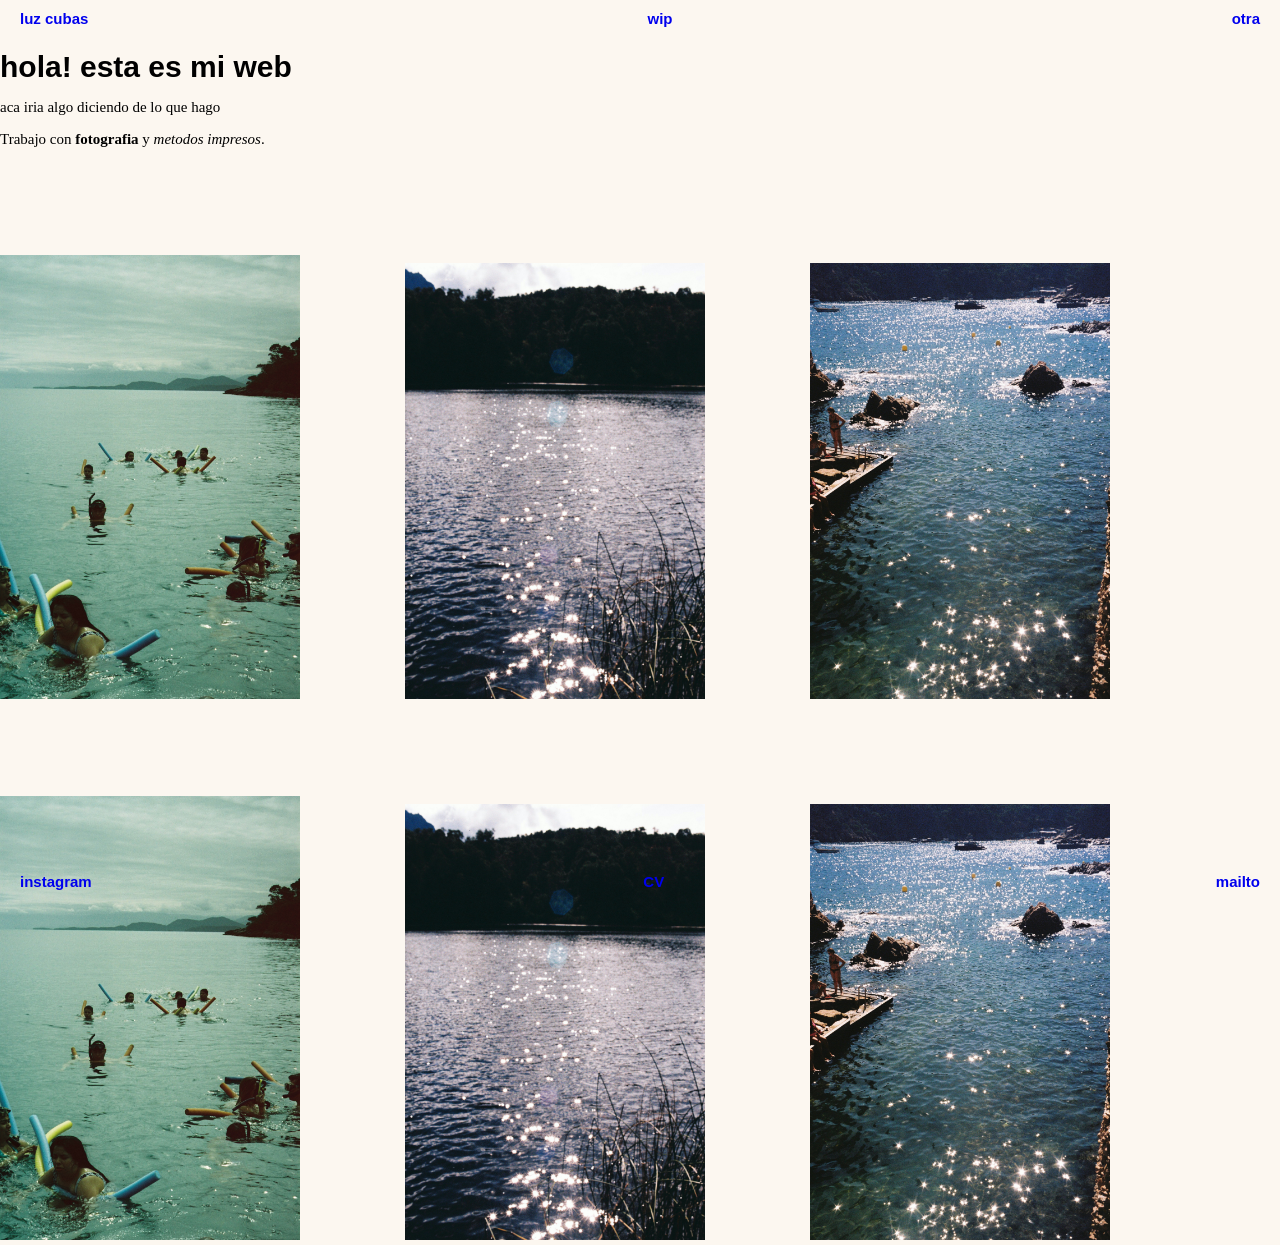
<file: index 2.html>
<!DOCTYPE html>
<html lang="es">

<head>
    <nav>
        <a href="index.html">luz cubas</a>
        <a href="wip.html">wip</a>
        <a href="flotaflota.html">otra</a>
    </nav>

    <meta charset="UTF-8">
    <meta name="viewport" content="width=device-width, initial-scale=1.0">
    <title>xtfolio luz</title>
    <link rel="stylesheet" href="stail.css">
</head>

<body>
    <h1>hola! esta es mi web</h1>
    <p>aca iria algo diciendo de lo que hago</p>
    <p>Trabajo con <strong>fotografia</strong> y <em>metodos impresos</em>.</p>

    <!-- imagenes van por aca -->
    <a href="https://elobservatoriophoto.com/gente/luz-cubas/" target="_blank">
        <img class="img-espacio-right" src="img/LuzCubas_FlotaFlota.JPG" alt="Foto Flota Flota" width="300">
    </a>

    <a href="flotaflota.html">
        <img class="img-espacio-right img-espacio-top" src="img/PatagoniaLuz.jpg" alt="Foto Patagonia" width="300"
            class="imagen-hover">
    </a>
    <a>
        <img class="img-espacio-right" src="img/brillitosagua.jpg" alt="Foto Brillitos Agua" width="300">
    </a>

    <a href="https://elobservatoriophoto.com/gente/luz-cubas/" target="_blank">
        <img class="img-espacio-right" src="img/LuzCubas_FlotaFlota.JPG" alt="Foto Flota Flota" width="300">
    </a>

    <a href="flotaflota.html">
        <img class="img-espacio-right img-espacio-top" src="img/PatagoniaLuz.jpg" alt="Foto Patagonia" width="300"
            class="imagen-hover">
    </a>
    <a>
        <img class="img-espacio-right" src="img/brillitosagua.jpg" alt="Foto Brillitos Agua" width="300">
    </a>

    <!-- cuando copio de nuevo no funcionan -->
    <div>
        <nav>
            <a href="https://www.instagram.com/luluzlux_/">instagram</a>
            <a href="pdf/CV_LuzCubas_eng.pdf" target="_blank">CV</a>
            <a href="mailto:luzcubas16@gmail.com">mailto</a>
        </nav>
    </div>

</body>


</html>
</file>
<file: stail.css>
/* esto es para que todas las cajitas se acomoden */
* {
    box-sizing: border-box;
}

:root {
    --primary-color: #f394c8;
    --secondary-color: #ed8585;
    --text-color: #0e090dc6;
    --background-color: #fcf7f0;
}

a {
    text-decoration: none;
}

.img-espacio-right {
    margin-right: 100px;
}

.img-espacio-top {
    padding-top: 100px;
}

.img-espacio-center {
    image-align: center;
}

.imagen-hover:hover {
    visibility: hidden;
}


.header {
  display: flex;
  align-items: center;
  justify-content: space-between;
  padding: 12px 24px;
}

/* NO TOCAR es mejor ordenar todo onda mamushka de actividad y agrupar por cosa */
nav {
    position:fixed;
    width: 100%;

  display: flex;
  justify-content: space-between;
  padding: 10px 20px 10px 20px;
  
  font-size: 15px;
  font-weight: bold;
  font-family: sans-serif;
  color: var(--text-color);
  
}

nav a {
  white-space: nowrap;
  text-decoration: none;
  /* padding: 0 12px; */
  /* border-right: 1px solid #ccc; */
}

nav a:last-child {
  border-right: none;
  padding-right: 0;
}

body {
    background-color: #fcf7f0;
    font-size: 18px;
    margin: 0px;
    padding: 0;
}

/* los H tienen un tamaño de fuente específico pero puedo como cambiarlos o establecerlos */
h1 {
    font-size: 30px;
    font-family: sans-serif;
    margin: 0px;
}

h2 {
    font-size: 30px;
}

h5 {
    font-size: 18px;
    font-weight: bold;
    font-style: italic;
    text-align: center;
    text-color: #140779;
}

p {
    font-size: 15px;
}

body {
    font-size: 20px;
}

a:hover {
    color: #f394c8;
    text-decoration: none;
}

/* Cambia al color que prefieras 
p:hover {
  color: #e89b9b; 
} */

ul {
    font-size: 12px;
    font-family: sans-serif;
    color: #c70202;
    list-style-type: none;
    padding: 20;
}

h1{
    padding-top: 50px;
}

/* esto quiere decir que todos los nav dentro de divs sean 0, podria tambien hacer una clase que diva .nav-en-div pero para despues */

div nav {
 bottom: 0; 
}

.espacio-body {
    padding-right: 20px;
    padding-left: 20px;
    height: 4000px
}

.margen-x-debajo {
    margin-bottom: 50px;
}

.margen-x-debajo-grande {
    margin-bottom: 100px;
}

.margen-x-arriba {
    margin-top: 70px;
}

.margen-x-izquierda {
    margin-left: 100px;
}

.img1 {
    position: absolute;
    top: 0;
    left: 10px;
}
</file>
